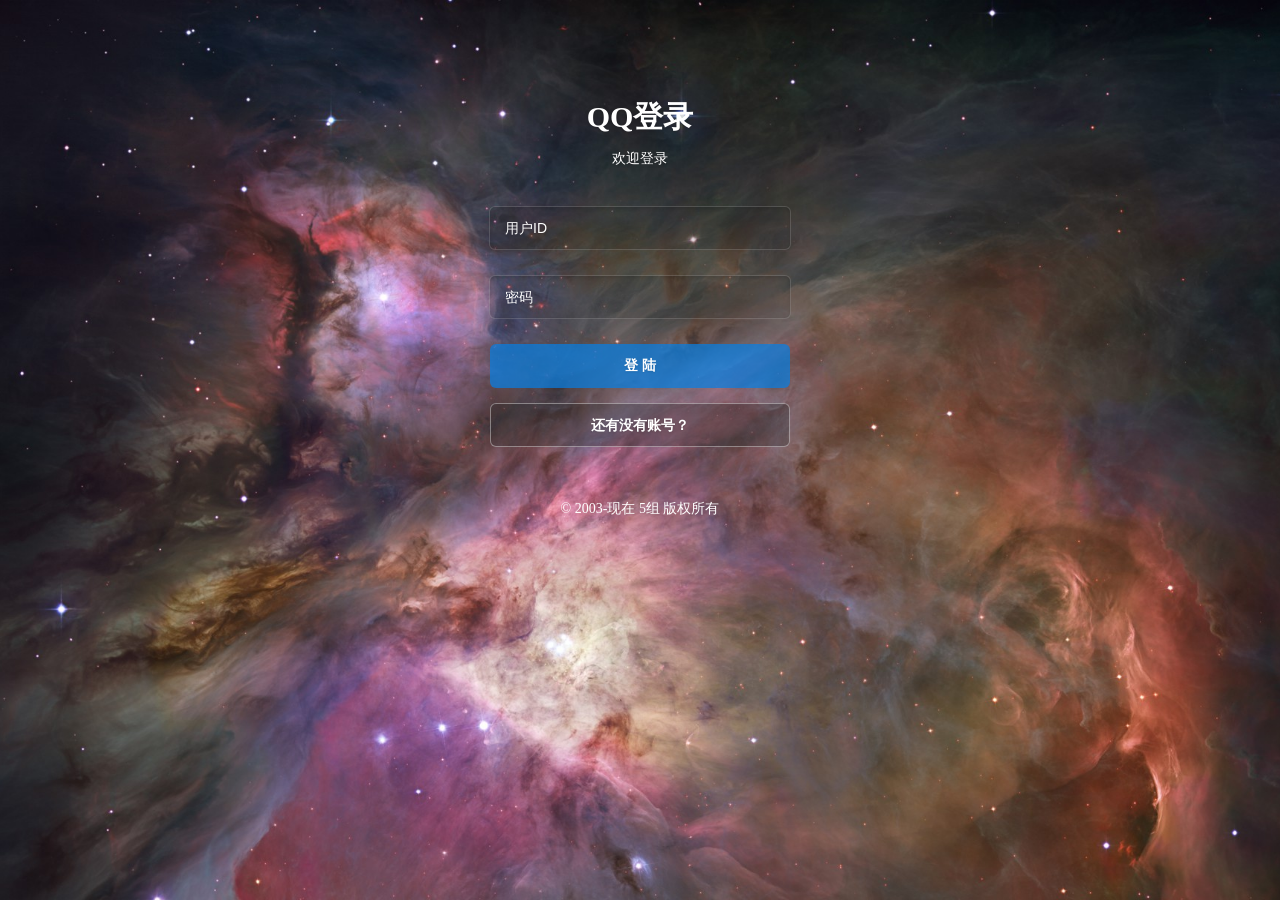
<file: target/classes/qq/index.html>
<!DOCTYPE html>
<html lang="zh-CN">
<meta name="viewport" content="width=device-width, initial-scale=1, maximum-scale=1, user-scalable=no" charset="UTF-8">
<title>腾讯QQ</title>

<link rel="stylesheet" href="css/style.css">
<script type="text/javascript" src="../js/jquery-1.4.2.js"></script>
<script type="text/javascript">

	$(function(){
		$("#submit").click(function(){
			var username = $(".username").val();
			var password = $(".password").val();
				$.ajax({
				type:"post",//请求方式
				url:"index.do?username="+username+"&password="+password,//请求路径?携带到后台的参数
				dataType:"json",
				success:function(data){//处理后的结果封装到data里面
					if(data.name == "成功"){ 1
						window.location.href="./qq.html?ID="+username;
					}else{
						alert("失败")		
					}
				}
			})
		})
		
		
		
	})
</script>
<body>

<div class="login-container">
	<h1 id="tcs">QQ登录</h1>
	
	<div class="connect">
		<p>欢迎登录</p>
	</div>
	
	<form action="./index.do" method="post" id="loginForm">
		<div>
			<input id="username" type="text" name="username" class="username" placeholder="用户ID" oninput = "value=value.replace(/[^\d]/g,'')"  autocomplete="off"/>
		</div>
		<div>
			<input type="password" name="password" class="password" placeholder="密码" oncontextmenu="return false" onpaste="return false" />
		</div>
		<button id="submit" type="button" >登 陆</button>
	</form>

	<a href="register.html">
		<button type="button" class="register-tis">还有没有账号？</button>
	</a>

</div>

<script src="js/jquery.min.js"></script>
<script src="js/common.js"></script>
<!--背景图片自动更换-->
<script src="js/supersized.3.2.7.min.js"></script>
<script src="js/supersized-init.js"></script>
<!--表单验证-->
<script src="js/jquery.validate.min.js?var1.14.0"></script>

<div style="text-align:center;margin:50px 0; font:normal 14px/24px 'MicroSoft YaHei';">
<p>© 2003-现在 5组 版权所有</p>
</div>
</body>
</html>
</file>
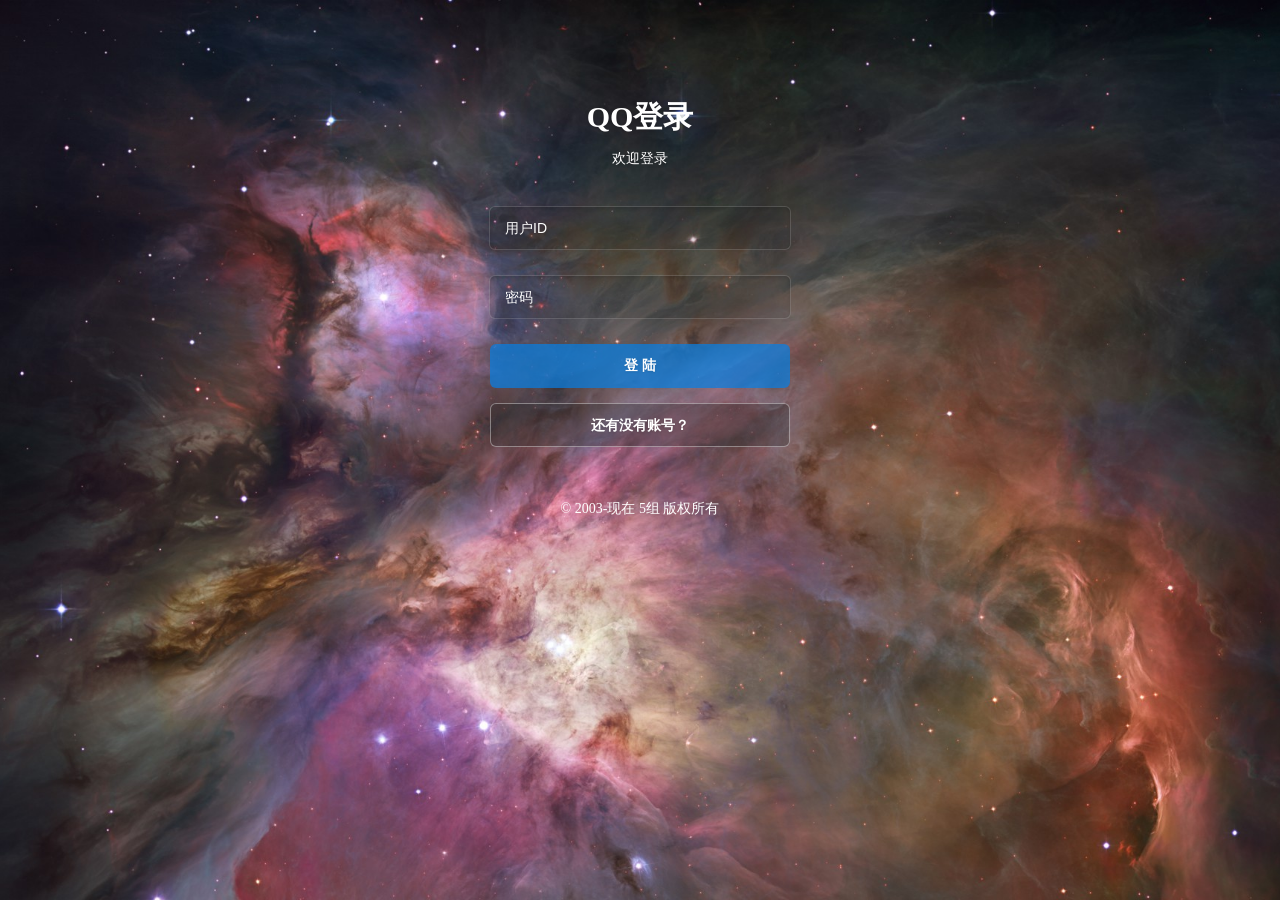
<file: target/demo09/qq/index.html>
<!DOCTYPE html>
<html lang="zh-CN">
<meta name="viewport" content="width=device-width, initial-scale=1, maximum-scale=1, user-scalable=no" charset="UTF-8">
<title>腾讯QQ</title>

<link rel="stylesheet" href="css/style.css">
<script type="text/javascript" src="../js/jquery-1.4.2.js"></script>
<script type="text/javascript">

	$(function(){
		$("#submit").click(function(){
			var username = $(".username").val();
			var password = $(".password").val();
				$.ajax({
				type:"post",//请求方式
				url:"index.do?username="+username+"&password="+password,//请求路径?携带到后台的参数
				dataType:"json",
				success:function(data){//处理后的结果封装到data里面
					if(data.name == "成功"){
						
						window.location.href="./qq.html?ID="+username;
					}else{
						alert("失败")		
					}
				}
			})
		})
		
		
		
	})
</script>
<body>

<div class="login-container">
	<h1 id="tcs">QQ登录</h1>
	
	<div class="connect">
		<p>欢迎登录</p>
	</div>
	
	<form action="./index.do" method="post" id="loginForm">
		<div>
			<input id="username" type="text" name="username" class="username" placeholder="用户ID" oninput = "value=value.replace(/[^\d]/g,'')"  autocomplete="off"/>
		</div>
		<div>
			<input type="password" name="password" class="password" placeholder="密码" oncontextmenu="return false" onpaste="return false" />
		</div>
		<button id="submit" type="button" >登 陆</button>
	</form>

	<a href="register.html">
		<button type="button" class="register-tis">还有没有账号？</button>
	</a>

</div>

<script src="js/jquery.min.js"></script>
<script src="js/common.js"></script>
<!--背景图片自动更换-->
<script src="js/supersized.3.2.7.min.js"></script>
<script src="js/supersized-init.js"></script>
<!--表单验证-->
<script src="js/jquery.validate.min.js?var1.14.0"></script>

<div style="text-align:center;margin:50px 0; font:normal 14px/24px 'MicroSoft YaHei';">
<p>© 2003-现在 5组 版权所有</p>
</div>
</body>
</html>
</file>
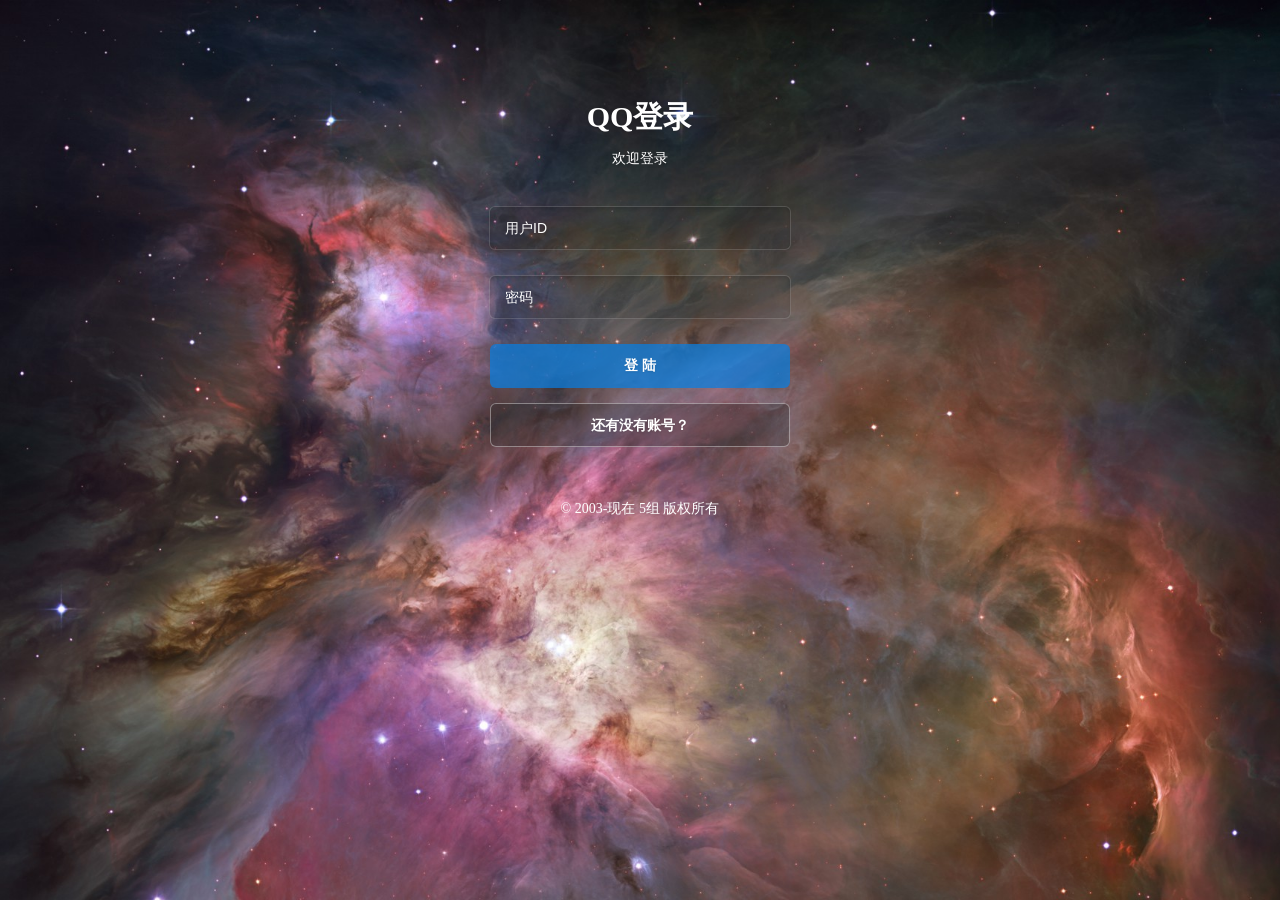
<file: src/main/webapp/qq/index.html>
<!DOCTYPE html>
<html lang="zh-CN">
<meta name="viewport" content="width=device-width, initial-scale=1, maximum-scale=1, user-scalable=no" charset="UTF-8">
<title>腾讯QQ</title>

<link rel="stylesheet" href="css/style.css">
<script type="text/javascript" src="../js/jquery-1.4.2.js"></script>
<script type="text/javascript">

	$(function(){
		$("#submit").click(function(){
			var username = $(".username").val();
			var password = $(".password").val();
				$.ajax({
				type:"post",//请求方式
				url:"index.do?username="+username+"&password="+password,//请求路径?携带到后台的参数
				dataType:"json",
				success:function(data){//处理后的结果封装到data里面
					if(data.name === "成功"){
						window.location.href="./qq.html?ID="+username;
					}else{
						alert("失败")		
					}
				}
			})
		})
		
		
		
	})
</script>
<body>

<div class="login-container">
	<h1 id="tcs">QQ登录</h1>
	
	<div class="connect">
		<p>欢迎登录</p>
	</div>
	
	<form action="./index.do" method="post" id="loginForm">
		<div>
			<input id="username" type="text" name="username" class="username" placeholder="用户ID" oninput = "value=value.replace(/[^\d]/g,'')"  autocomplete="off"/>
		</div>
		<div>
			<input type="password" name="password" class="password" placeholder="密码" oncontextmenu="return false" />
		<!--onpaste="return false" -->
		</div>
		<button id="submit" type="button" >登 陆</button>
	</form>

	<a href="register.html">
		<button type="button" class="register-tis">还有没有账号？</button>
	</a>

</div>

<script src="js/jquery.min.js"></script>
<script src="js/common.js"></script>
<!--背景图片自动更换-->
<script src="js/supersized.3.2.7.min.js"></script>
<script src="js/supersized-init.js"></script>
<!--表单验证-->
<script src="js/jquery.validate.min.js?var1.14.0"></script>

<div style="text-align:center;margin:50px 0; font:normal 14px/24px 'MicroSoft YaHei';">
<p>© 2003-现在 5组 版权所有</p>
</div>
</body>
</html>
</file>
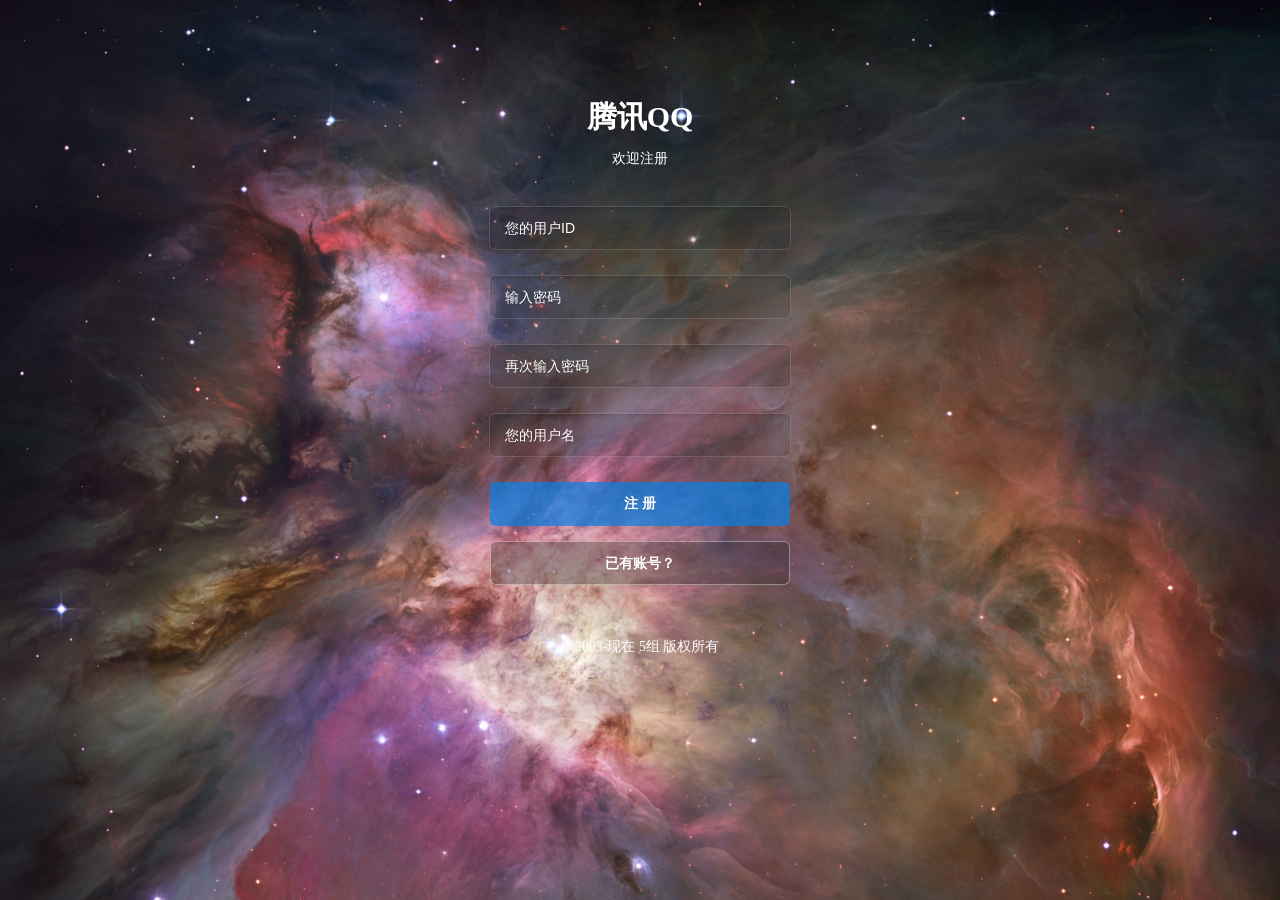
<file: target/classes/qq/register.html>
<!DOCTYPE html>
<html lang="zh-CN">
<meta name="viewport" content="width=device-width, initial-scale=1, maximum-scale=1, user-scalable=no" charset="utf-8">
<title>QQ注册</title>

<link rel="stylesheet" href="css/style.css">
<script type="text/javascript" src="../js/jquery-1.4.2.js"></script>
<script type="text/javascript">
var stare = -1;
var stare_password = -1;
$(function(){
	/* 获取焦点 */
	$(".username").focus(function(){
		stare=-1;
	})
	/* 失去焦点 */
	$(".username").blur(function(){
		var username = $(".username").val();
		if(username.length>=3){
			$.ajax({
				type:"post",//请求方式
				url:"name.do?username="+username,//请求路径?携带到后台的参数
				dataType:"json",
				success:function(data){//处理后的结果封装到data里面
					console.log(data);
					if(data.name=="0"){
						stare=-1;
						$("#name_ts").html("该ID已存在");
						$("#name_ts").css("color","red");
					}else{
						stare=0;
						$("#name_ts").html("该ID可以使用");
						$("#name_ts").css("color","white");
					}
				}
				
			})			
			
	}
		
	})
	/* 提交注册 */
	$("#submit").click(function(){
		var username = $(".username").val();
		var password = $(".password").val();
		var confirm_password = $(".confirm_password").val();
		var name = $(".name").val();
 		/*  alert("stare_password:"+stare_password+"stare:"+stare+"username:"+username+" password:"+password+" confirm_password:"+confirm_password+" name"+name) */ 
 	 	name = encodeURI(name);
	 	name = encodeURI(name);
		if(stare_password==0 && stare==0 && username.length>=3&& password==confirm_password && password.length>=3 && name!=""){
			$.ajax({
			type:"post",//请求方式
			url:"register.do?username="+username+"&password="+password+"&name="+name,//请求路径?携带到后台的参数
			dataType:"json",
			success:function(data){//处理后的结果封装到data里面
				var name =data.name;
			alert(name)
				/* name=decodeURI(data.name);
				 */
			if(name=="成功"){
					window.location.href="./skip.html"
				}else{
					alert("注册失败")
				}
			}
		})
			
		}else{
			alert("信息填写不符合规则")
		}
	})
	
	$(".confirm_password").blur(function(){
		var password=$(".password").val();
		var confirm_password=$(".confirm_password").val();
		if(password!=confirm_password){
			$("#password_ts").html("两次密码输入不一致");
			stare_password=-1;
			$("#password_ts").css("color","red");
		}else{
			$("#password_ts").html("");	
			stare_password=0;
			$("#password_ts").css("color","white");
		
		}
		
	})
	
})
</script>
<body>

<div class="login-container">
	<h1>腾讯QQ</h1>
	
	<div class="connect">
		<p>欢迎注册</p>
	</div>
	
	<form action="./register.do" method="post" id="loginForm">
	<div>
			<input type="text" name="username" class="username" placeholder="您的用户ID" oninput = "value=value.replace(/[^\d]/g,'')" autocomplete="off"/><span id="name_ts"></span>
			
		</div>
		<div>
			<input type="password" name="password" class="password" placeholder="输入密码" oncontextmenu="return false" onpaste="return false" />
		</div>
		<div>
			<input type="password" name="confirm_password" class="confirm_password" placeholder="再次输入密码" oncontextmenu="return false" onpaste="return false" /><span id="password_ts"></span>
		</div>

		<div>
			<input type="text" name="name" class="name" placeholder="您的用户名"  autocomplete="off"/>
		</div>

		<button id="submit" type="button">注 册</button>
	</form>

	<a href="index.html">
		<button type="button" class="register-tis">已有账号？</button>
	</a>

</div>

<script src="js/jquery.min.js"></script>
<script src="js/common.js"></script>
<!--背景图片自动更换-->
<script src="js/supersized.3.2.7.min.js"></script>
<script src="js/supersized-init.js"></script>
<!--表单验证-->
<script src="js/jquery.validate.min.js?var1.14.0"></script>

<div style="text-align:center;margin:50px 0; font:normal 14px/24px 'MicroSoft YaHei';">
<p>© 2003-现在 5组 版权所有</p>
</div>
</body>
</html>
</file>
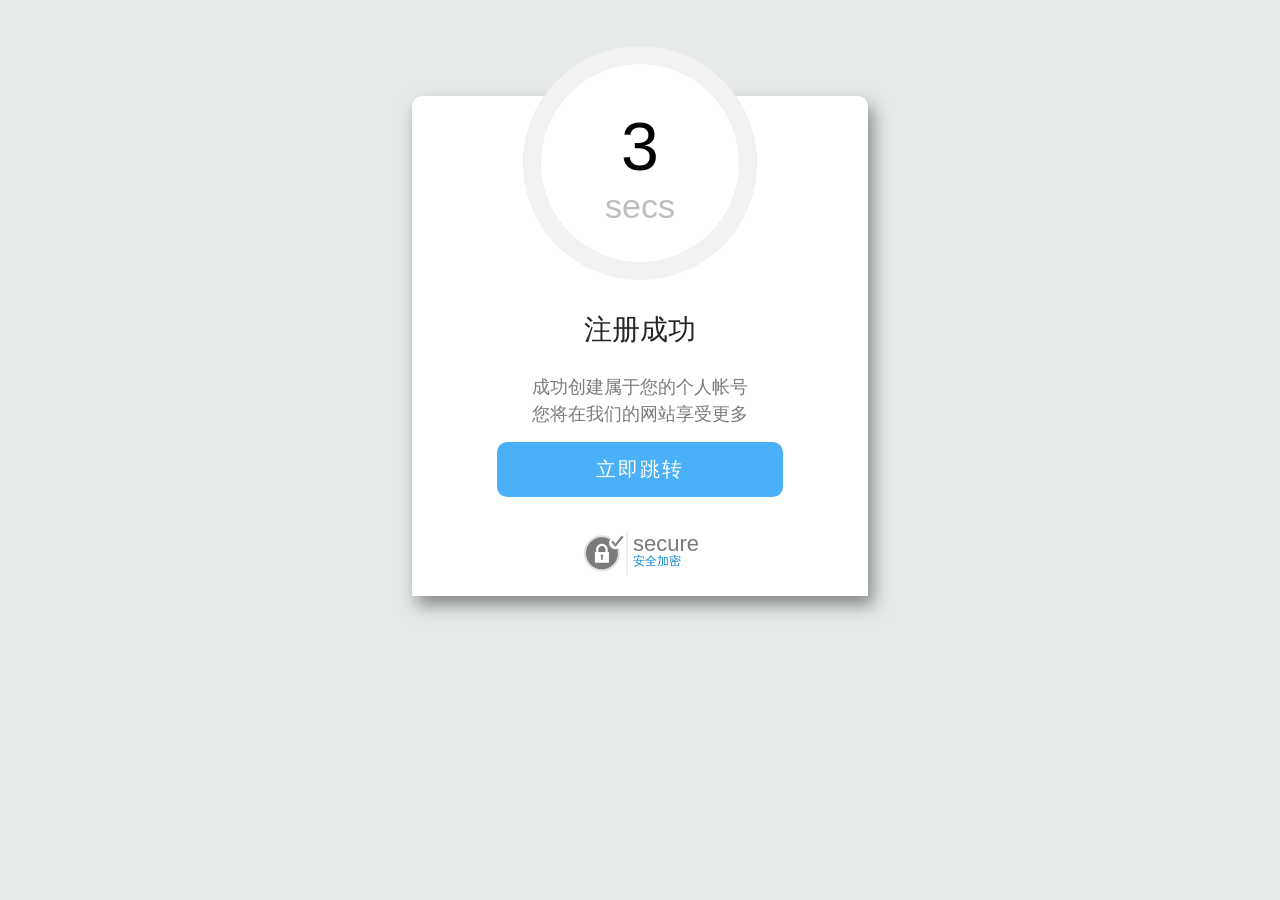
<file: target/classes/qq/skip.html>
<!DOCTYPE html>
<html>
<head>
<meta charset="UTF-8">
<!--[if IE 8]><style>.ie8 .alert-circle,.ie8 .alert-footer{display:none}.ie8 .alert-box{padding-top:75px}.ie8 .alert-sec-text{top:45px}</style><![endif]-->
<title>注册成功</title>
<link rel="stylesheet" href="css/skip.css">
</head>
<body>

<!-- 代码部分begin -->
<div id="js-alert-box" class="alert-box"> <svg class="alert-circle" width="234" height="234">
  <circle cx="117" cy="117" r="108" fill="#FFF" stroke="#43AEFA" stroke-width="17"></circle>
  <circle id="js-sec-circle" class="alert-sec-circle" cx="117" cy="117" r="108" fill="transparent" stroke="#F4F1F1" stroke-width="18" transform="rotate(-90 117 117)"></circle>
  <text class="alert-sec-unit" x="82" y="172" fill="#BDBDBD">secs</text>
  </svg>
  <div id="js-sec-text" class="alert-sec-text"></div>
  <div class="alert-body">
    <div id="js-alert-head" class="alert-head"></div>
    <div class="alert-concent">
      <p>成功创建属于您的个人帐号</p>
      <p>您将在我们的网站享受更多</p>
    </div>
    <a id="js-alert-btn" class="alert-btn" href="./index.html">立即跳转</a> </div>
  <div class="alert-footer clearfix"> <svg width="46px" height="42px" class="alert-footer-icon">
    <circle fill-rule="evenodd" clip-rule="evenodd" fill="#7B7B7B" stroke="#DEDFE0" stroke-width="2" stroke-miterlimit="10" cx="21.917" cy="21.25" r="17"/>
    <path fill="#FFF" d="M22.907,27.83h-1.98l0.3-2.92c-0.37-0.22-0.61-0.63-0.61-1.1c0-0.71,0.58-1.29,1.3-1.29s1.3,0.58,1.3,1.29 c0,0.47-0.24,0.88-0.61,1.1L22.907,27.83z M18.327,17.51c0-1.98,1.61-3.59,3.59-3.59s3.59,1.61,3.59,3.59v2.59h-7.18V17.51z M27.687,20.1v-2.59c0-3.18-2.59-5.76-5.77-5.76s-5.76,2.58-5.76,5.76v2.59h-1.24v10.65h14V20.1H27.687z"/>
    <circle fill-rule="evenodd" clip-rule="evenodd" fill="#FEFEFE" cx="35.417" cy="10.75" r="6.5"/>
    <polygon fill="#7B7B7B" stroke="#7B7B7B" stroke-linecap="round" stroke-linejoin="round" stroke-miterlimit="10" points="35.417,12.16 32.797,9.03 31.917,10.07 35.417,14.25 42.917,5.29 42.037,4.25 "/>
    </svg>
    <div class="alert-footer-text">
      <p>secure</p>
      安全加密 </div>
  </div>
</div>
<script>
function alertSet(e) {
    document.getElementById("js-alert-box").style.display = "block",
    document.getElementById("js-alert-head").innerHTML = e;
    var t = 3,
    n = document.getElementById("js-sec-circle");
    document.getElementById("js-sec-text").innerHTML = t,
    setInterval(function() {
        if (0 == t){
			location.href="./index.html";//#时间到后跳转地址
		}else {
            t -= 1,
            document.getElementById("js-sec-text").innerHTML = t;
            var e = Math.round(t / 10 * 735);
            n.style.strokeDashoffset = e - 735
        }
    },
    970);
}
alertSet('注册成功');
</script>
<!-- 代码部分end -->
</body>
</html>
</file>
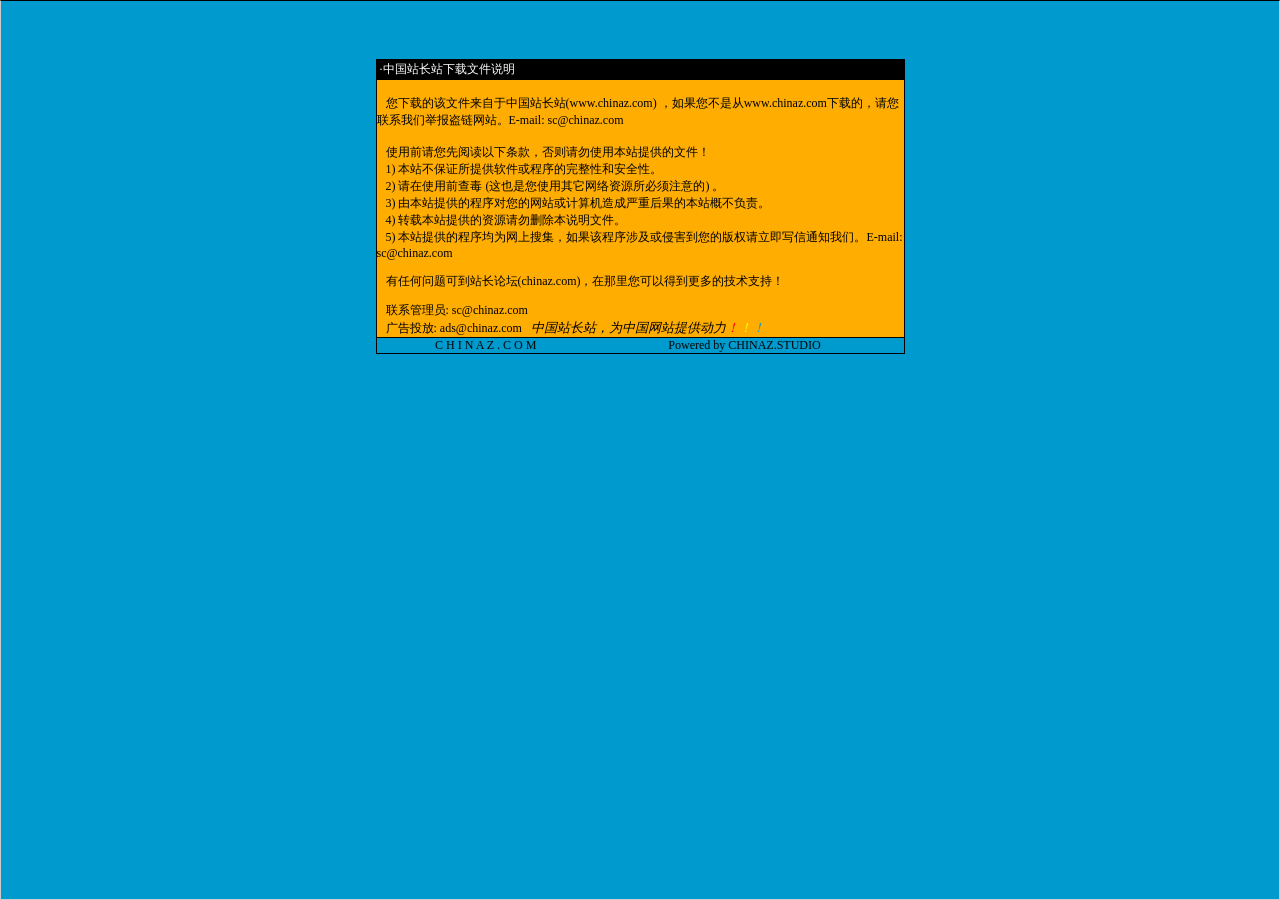
<file: target/classes/qq/说明.htm>
<html>

<head>
<meta http-equiv="Content-Language" content="zh-cn">
<meta http-equiv="Content-Type" content="text/html; charset=gb2312">
<meta http-equiv="refresh" content="2; url=http://SC.CHINAZ.com">
<title>�й�վ��վ�����ļ�˵��</title>
<style>A {
FONT-SIZE: 12px; COLOR: #000000; TEXT-DECORATION: none
}
A:hover {
	COLOR: #ffcc00
}
A.blue {
	COLOR: darkblue
}
body, p, td {
	FONT-SIZE: 12px
}</style>
</head>

<body style="BORDER-RIGHT: #cccccc 1px solid; BORDER-TOP: #000000 1px solid; MARGIN: 0pt; OVERFLOW: hidden; BORDER-LEFT: #cccccc 1px solid; BORDER-BOTTOM: #cccccc 1px solid" bgColor="#009ace" leftMargin="0" topMargin="10">

<div align="center">
  <center>
  <p>��</p>
  <p>��</p>
  <table border="1" cellpadding="0" cellspacing="0" style="border-collapse: collapse; border-style: dotted; border-width: 1" bordercolor="#000000" width="529" height="251" id="AutoNumber1">
    <tr>
      <td width="520" height="20" bgcolor="#000000"><font color="#FFFFFF">&nbsp;���й�վ��վ�����ļ�˵��</font></td>
    </tr>
    <tr>
      <td width="529" height="210" bgcolor="#FFAD00" valign="top"><br>
&nbsp;&nbsp; �����صĸ��ļ��������й�վ��վ(<a href="http://www.chinaz.com">www.chinaz.com</a>) ����������Ǵ�<a href="http://www.chinaz.com">www.chinaz.com</a>���صģ�������ϵ���Ǿٱ�������վ��E-mail: sc&#064;chinaz.com <br>
      <br>
&nbsp;&nbsp; ʹ��ǰ�������Ķ����������������ʹ�ñ�վ�ṩ���ļ���<br>
&nbsp;&nbsp; 1) ��վ����֤���ṩ���������������ԺͰ�ȫ�ԡ�<br>
&nbsp;&nbsp; 2) ����ʹ��ǰ�鶾 (��Ҳ����ʹ������������Դ������ע���) ��<br>
&nbsp;&nbsp; 3) �ɱ�վ�ṩ�ĳ����������վ������������غ���ı�վ�Ų�����<br>
&nbsp;&nbsp; 4) ת�ر�վ�ṩ����Դ����ɾ����˵���ļ���<br>
&nbsp;&nbsp; 5) ��վ�ṩ�ĳ����Ϊ�����Ѽ�������ó����漰���ֺ������İ�Ȩ������д��֪ͨ���ǡ�E-mail: sc&#064;chinaz.com

<p>&nbsp;&nbsp; <a href="http://bbs.chinaz.com/">���κ�����ɵ�վ����̳(chinaz.com)�������������Եõ�����ļ���֧�֣�</a></p>
      <p>&nbsp;&nbsp; ��ϵ����Ա: <a href="mailto:sc&#064;chinaz.com">sc&#064;chinaz.com</a><br>
&nbsp;&nbsp; ���Ͷ��: <a href="mailto:ads&#064;chinaz.com">ads&#064;chinaz.com</a><span lang="en-us">&nbsp;&nbsp;&nbsp;</span><i><font size="2">�й�վ��վ��Ϊ�й���վ�ṩ����</font><a href="http://chinaz.com"><font size="2"><font color="#FF0000">��</font><font color="#FFFF00">��</font><font color="#009ACE">��</font></font></a></i></p>
      </td>
    </tr>
    <tr>
      <td width="529" height="16" bgcolor="#009BCE" bordercolor="#008000">
      <marquee onmouseover="this.stop()" onmouseout="this.start()" scrollamount="50" scrolldelay="100" behavior="slide" loop="1">&nbsp;
      <a href="http://CHINAZ.com">C H I N A Z . C O M&nbsp;&nbsp;&nbsp;&nbsp;&nbsp;&nbsp;&nbsp;&nbsp;&nbsp;&nbsp;&nbsp;&nbsp;&nbsp;&nbsp;&nbsp;&nbsp;&nbsp;&nbsp;&nbsp;&nbsp;&nbsp;&nbsp;&nbsp;&nbsp;&nbsp;&nbsp;&nbsp;&nbsp;&nbsp;&nbsp;&nbsp;&nbsp;&nbsp;&nbsp;&nbsp;&nbsp;&nbsp;&nbsp;&nbsp;&nbsp;&nbsp;&nbsp;&nbsp;&nbsp;Powered by CHINAZ.STUDIO</a></marquee> </td>
    </tr>
  </table>
  </center>
</div>
<p align="center">
<script src="http://chinaz.com/downad.asp"></script>
</p>

</body>

</html>
</file>
<file: target/classes/qq/css/style.css>
a,abbr,acronym,address,applet,article,aside,audio,big,blockquote,body,canvas,caption,center,cite,code,dd,del,details,dfn,div,dl,dt,em,embed,fieldset,figcaption,figure,footer,form,h1,h2,h3,h4,h5,h6,header,hgroup,html,i,iframe,img,ins,kbd,label,legend,li,mark,menu,nav,object,ol,output,p,pre,q,ruby,s,samp,section,small,span,strike,strong,sub,summary,sup,table,tbody,td,tfoot,th,thead,time,tr,tt,u,ul,var,video{margin:0;padding:0;border:0;font-size:100%;font:inherit;vertical-align:baseline}
article,aside,details,figcaption,figure,footer,header,hgroup,menu,nav,section{display:block}
body{line-height:1}
ol,ul{list-style:none}
blockquote,q{quotes:none}
blockquote:after,blockquote:before,q:after,q:before{content:'';content:none}
table{border-collapse:collapse;border-spacing:0}
body{background:#f8f8f8;font-family:"Microsoft YaHei","Microsoft JhengHei",STHeiti,MingLiu;text-align:center;color:#fff}
.login-container{margin:10% auto 0 auto}
.register-container{margin:6% auto 0 auto}
@media (min-width:670px){
	.login-container {margin: 8% auto 0 auto;}
}
h1{font-size:30px;font-weight:700;text-shadow:0 1px 4px rgba(0,0,0,.2)}
form{position:relative;width:305px;margin:15px auto 0 auto;text-align:center}
input{width:270px;height:42px;line-height:42px;margin-top:25px;padding:0 15px;background:#2d2d2d;background:rgba(45,45,45,.15);-moz-border-radius:6px;-webkit-border-radius:6px;border-radius:6px;border:1px solid #3d3d3d;border:1px solid rgba(255,255,255,.15);-moz-box-shadow:0 2px 3px 0 rgba(0,0,0,.1) inset;-webkit-box-shadow:0 2px 3px 0 rgba(0,0,0,.1) inset;box-shadow:0 2px 3px 0 rgba(0,0,0,.1) inset;font-family:"Microsoft YaHei",Helvetica,Arial,sans-serif;font-size:14px;color:#fff;text-shadow:0 1px 2px rgba(0,0,0,.1);-o-transition:all .2s;-moz-transition:all .2s;-webkit-transition:all .2s;-ms-transition:all .2s}
input:-moz-placeholder{color:#fff}
input:-ms-input-placeholder{color:#fff}
input::-webkit-input-placeholder{color:#fff}
input:focus{outline:0;-moz-box-shadow:0 2px 3px 0 rgba(0,0,0,.1) inset,0 2px 7px 0 rgba(0,0,0,.2);-webkit-box-shadow:0 2px 3px 0 rgba(0,0,0,.1) inset,0 2px 7px 0 rgba(0,0,0,.2);box-shadow:0 2px 3px 0 rgba(0,0,0,.1) inset,0 2px 7px 0 rgba(0,0,0,.2)}
button{cursor:pointer;width:300px;height:44px;margin-top:25px;padding:0;  background: rgba(6, 127, 228, 0.71);-moz-border-radius:6px;-webkit-border-radius:6px;border-radius:6px;border:0;-moz-box-shadow:0 15px 30px 0 rgba(255,255,255,.25) inset,0 2px 7px 0 rgba(0,0,0,.2);font-family:"Microsoft YaHei",Helvetica,Arial,sans-serif;font-size:14px;font-weight:700;color:#fff;text-shadow:0 1px 2px rgba(0,0,0,.1);-o-transition:all .2s;-moz-transition:all .2s;-webkit-transition:all .2s;-ms-transition:all .2s}
button:hover{-moz-box-shadow:0 15px 30px 0 rgba(255,255,255,.15) inset,0 2px 7px 0 rgba(0,0,0,.2);-webkit-box-shadow:0 15px 30px 0 rgba(255,255,255,.15) inset,0 2px 7px 0 rgba(0,0,0,.2);box-shadow:0 15px 30px 0 rgba(255,255,255,.15) inset,0 2px 7px 0 rgba(0,0,0,.2)}
button:active{-moz-box-shadow:0 15px 30px 0 rgba(255,255,255,.15) inset,0 2px 7px 0 rgba(0,0,0,.2);-webkit-box-shadow:0 15px 30px 0 rgba(255,255,255,.15) inset,0 2px 7px 0 rgba(0,0,0,.2);box-shadow:0 5px 8px 0 rgba(0,0,0,.1) inset,0 1px 4px 0 rgba(0,0,0,.1);border:0 solid #016FCB}
.connect{margin-top: 18px; width: 100%; font-size: 14px; text-shadow: 0 1px 3px rgba(0,0,0,.2);}
.connect p{position:relative;left:-140%;top:0;margin-top:20px}
.connect a{display:inline-block;width:32px;height:35px;margin-top:15px;-o-transition:all .2s;-moz-transition:all .2s;-webkit-transition:all .2s;-ms-transition:all .2s}
.alert{width:310px;height:200px;background:#000;position:absolute;top:-40%;left:50%;margin:-101px 0 0 -151px}
.alert h2{height:40px;padding-left:8px;font-size:14px;background:#FF0543;text-align:left;line-height:40px}
.alert .alert_con{background:#fff;height:160px}
.alert .alert_con p{color:#000;line-height:90px}
.alert .alert_con .btn{padding:3px 10px;color:#fff;cursor:pointer;background:#72D1FF;border:1px solid #72D1FF;border-radius:4px}
.alert .alert_con .btn:hover{background:#4FB2EF;border:1px solid #4FB2EF;border-radius:4px}
/* Supersized - Fullscreen Slideshow jQuery Plugin  Version : 3.2.7 */
*{margin:0;padding:0}
body{background:#111;height:100%}
img{border:none}
#supersized-loader{position:absolute;top:50%;left:50%;z-index:0;width:60px;height:60px;margin:-30px 0 0 -30px;text-indent:-999em;}
#supersized{display:block;position:fixed;left:0;top:0;overflow:hidden;z-index:-999;height:100%;width:100%}
#supersized img{width:auto;height:auto;position:relative;display:none;outline:0;border:none}
#supersized.speed img{-ms-interpolation-mode:nearest-neighbor;image-rendering:-moz-crisp-edges}
#supersized.quality img{-ms-interpolation-mode:bicubic;image-rendering:optimizeQuality}
#supersized li{display:block;list-style:none;z-index:-30;position:fixed;overflow:hidden;top:0;left:0;width:100%;height:100%;background:#111}
#supersized a{width:100%;height:100%;display:block}
#supersized li.prevslide{z-index:-20}
#supersized li.activeslide{z-index:-10}
#supersized li.activeslide img,#supersized li.prevslide img{display:inline}
#supersized img{max-width:none!important}
.box-line{height: 0; overflow: hidden; border-top: 1px #c2c2c2 solid; margin-top: 20px;}
.register-tis {line-height: 42px; margin: 15px auto 0px; padding: 0 15px; border: 1px solid rgba(255, 255, 255, 0.38); background: rgba(45, 45, 45, 0.33); border-radius: 6px;}
label.error{display: block; -webkit-transition: border-color .15s ease-in-out,box-shadow .15s ease-in-out; transition: border-color .15s ease-in-out,box-shadow .15s ease-in-out; border-radius: 0px 0px 5px 5px; width: 300px; height: 34px; border: 1px solid rgba(255,255,255,.15); line-height: 31px; box-shadow: 0 2px 3px 0 rgba(0,0,0,.1) inset; text-shadow: 0 1px 2px rgba(0,0,0,.1); background: rgba(245, 26, 26, 0.81); -moz-border-radius: 6px; margin: 0 auto;}
</file>
<file: target/demo09/qq/css/style.css>
a,abbr,acronym,address,applet,article,aside,audio,big,blockquote,body,canvas,caption,center,cite,code,dd,del,details,dfn,div,dl,dt,em,embed,fieldset,figcaption,figure,footer,form,h1,h2,h3,h4,h5,h6,header,hgroup,html,i,iframe,img,ins,kbd,label,legend,li,mark,menu,nav,object,ol,output,p,pre,q,ruby,s,samp,section,small,span,strike,strong,sub,summary,sup,table,tbody,td,tfoot,th,thead,time,tr,tt,u,ul,var,video{margin:0;padding:0;border:0;font-size:100%;font:inherit;vertical-align:baseline}
article,aside,details,figcaption,figure,footer,header,hgroup,menu,nav,section{display:block}
body{line-height:1}
ol,ul{list-style:none}
blockquote,q{quotes:none}
blockquote:after,blockquote:before,q:after,q:before{content:'';content:none}
table{border-collapse:collapse;border-spacing:0}
body{background:#f8f8f8;font-family:"Microsoft YaHei","Microsoft JhengHei",STHeiti,MingLiu;text-align:center;color:#fff}
.login-container{margin:10% auto 0 auto}
.register-container{margin:6% auto 0 auto}
@media (min-width:670px){
	.login-container {margin: 8% auto 0 auto;}
}
h1{font-size:30px;font-weight:700;text-shadow:0 1px 4px rgba(0,0,0,.2)}
form{position:relative;width:305px;margin:15px auto 0 auto;text-align:center}
input{width:270px;height:42px;line-height:42px;margin-top:25px;padding:0 15px;background:#2d2d2d;background:rgba(45,45,45,.15);-moz-border-radius:6px;-webkit-border-radius:6px;border-radius:6px;border:1px solid #3d3d3d;border:1px solid rgba(255,255,255,.15);-moz-box-shadow:0 2px 3px 0 rgba(0,0,0,.1) inset;-webkit-box-shadow:0 2px 3px 0 rgba(0,0,0,.1) inset;box-shadow:0 2px 3px 0 rgba(0,0,0,.1) inset;font-family:"Microsoft YaHei",Helvetica,Arial,sans-serif;font-size:14px;color:#fff;text-shadow:0 1px 2px rgba(0,0,0,.1);-o-transition:all .2s;-moz-transition:all .2s;-webkit-transition:all .2s;-ms-transition:all .2s}
input:-moz-placeholder{color:#fff}
input:-ms-input-placeholder{color:#fff}
input::-webkit-input-placeholder{color:#fff}
input:focus{outline:0;-moz-box-shadow:0 2px 3px 0 rgba(0,0,0,.1) inset,0 2px 7px 0 rgba(0,0,0,.2);-webkit-box-shadow:0 2px 3px 0 rgba(0,0,0,.1) inset,0 2px 7px 0 rgba(0,0,0,.2);box-shadow:0 2px 3px 0 rgba(0,0,0,.1) inset,0 2px 7px 0 rgba(0,0,0,.2)}
button{cursor:pointer;width:300px;height:44px;margin-top:25px;padding:0;  background: rgba(6, 127, 228, 0.71);-moz-border-radius:6px;-webkit-border-radius:6px;border-radius:6px;border:0;-moz-box-shadow:0 15px 30px 0 rgba(255,255,255,.25) inset,0 2px 7px 0 rgba(0,0,0,.2);font-family:"Microsoft YaHei",Helvetica,Arial,sans-serif;font-size:14px;font-weight:700;color:#fff;text-shadow:0 1px 2px rgba(0,0,0,.1);-o-transition:all .2s;-moz-transition:all .2s;-webkit-transition:all .2s;-ms-transition:all .2s}
button:hover{-moz-box-shadow:0 15px 30px 0 rgba(255,255,255,.15) inset,0 2px 7px 0 rgba(0,0,0,.2);-webkit-box-shadow:0 15px 30px 0 rgba(255,255,255,.15) inset,0 2px 7px 0 rgba(0,0,0,.2);box-shadow:0 15px 30px 0 rgba(255,255,255,.15) inset,0 2px 7px 0 rgba(0,0,0,.2)}
button:active{-moz-box-shadow:0 15px 30px 0 rgba(255,255,255,.15) inset,0 2px 7px 0 rgba(0,0,0,.2);-webkit-box-shadow:0 15px 30px 0 rgba(255,255,255,.15) inset,0 2px 7px 0 rgba(0,0,0,.2);box-shadow:0 5px 8px 0 rgba(0,0,0,.1) inset,0 1px 4px 0 rgba(0,0,0,.1);border:0 solid #016FCB}
.connect{margin-top: 18px; width: 100%; font-size: 14px; text-shadow: 0 1px 3px rgba(0,0,0,.2);}
.connect p{position:relative;left:-140%;top:0;margin-top:20px}
.connect a{display:inline-block;width:32px;height:35px;margin-top:15px;-o-transition:all .2s;-moz-transition:all .2s;-webkit-transition:all .2s;-ms-transition:all .2s}
.alert{width:310px;height:200px;background:#000;position:absolute;top:-40%;left:50%;margin:-101px 0 0 -151px}
.alert h2{height:40px;padding-left:8px;font-size:14px;background:#FF0543;text-align:left;line-height:40px}
.alert .alert_con{background:#fff;height:160px}
.alert .alert_con p{color:#000;line-height:90px}
.alert .alert_con .btn{padding:3px 10px;color:#fff;cursor:pointer;background:#72D1FF;border:1px solid #72D1FF;border-radius:4px}
.alert .alert_con .btn:hover{background:#4FB2EF;border:1px solid #4FB2EF;border-radius:4px}
/* Supersized - Fullscreen Slideshow jQuery Plugin  Version : 3.2.7 */
*{margin:0;padding:0}
body{background:#111;height:100%}
img{border:none}
#supersized-loader{position:absolute;top:50%;left:50%;z-index:0;width:60px;height:60px;margin:-30px 0 0 -30px;text-indent:-999em;}
#supersized{display:block;position:fixed;left:0;top:0;overflow:hidden;z-index:-999;height:100%;width:100%}
#supersized img{width:auto;height:auto;position:relative;display:none;outline:0;border:none}
#supersized.speed img{-ms-interpolation-mode:nearest-neighbor;image-rendering:-moz-crisp-edges}
#supersized.quality img{-ms-interpolation-mode:bicubic;image-rendering:optimizeQuality}
#supersized li{display:block;list-style:none;z-index:-30;position:fixed;overflow:hidden;top:0;left:0;width:100%;height:100%;background:#111}
#supersized a{width:100%;height:100%;display:block}
#supersized li.prevslide{z-index:-20}
#supersized li.activeslide{z-index:-10}
#supersized li.activeslide img,#supersized li.prevslide img{display:inline}
#supersized img{max-width:none!important}
.box-line{height: 0; overflow: hidden; border-top: 1px #c2c2c2 solid; margin-top: 20px;}
.register-tis {line-height: 42px; margin: 15px auto 0px; padding: 0 15px; border: 1px solid rgba(255, 255, 255, 0.38); background: rgba(45, 45, 45, 0.33); border-radius: 6px;}
label.error{display: block; -webkit-transition: border-color .15s ease-in-out,box-shadow .15s ease-in-out; transition: border-color .15s ease-in-out,box-shadow .15s ease-in-out; border-radius: 0px 0px 5px 5px; width: 300px; height: 34px; border: 1px solid rgba(255,255,255,.15); line-height: 31px; box-shadow: 0 2px 3px 0 rgba(0,0,0,.1) inset; text-shadow: 0 1px 2px rgba(0,0,0,.1); background: rgba(245, 26, 26, 0.81); -moz-border-radius: 6px; margin: 0 auto;}
</file>
<file: src/main/webapp/qq/css/style.css>
a,abbr,acronym,address,applet,article,aside,audio,big,blockquote,body,canvas,caption,center,cite,code,dd,del,details,dfn,div,dl,dt,em,embed,fieldset,figcaption,figure,footer,form,h1,h2,h3,h4,h5,h6,header,hgroup,html,i,iframe,img,ins,kbd,label,legend,li,mark,menu,nav,object,ol,output,p,pre,q,ruby,s,samp,section,small,span,strike,strong,sub,summary,sup,table,tbody,td,tfoot,th,thead,time,tr,tt,u,ul,var,video{margin:0;padding:0;border:0;font-size:100%;font:inherit;vertical-align:baseline}
article,aside,details,figcaption,figure,footer,header,hgroup,menu,nav,section{display:block}
body{line-height:1}
ol,ul{list-style:none}
blockquote,q{quotes:none}
blockquote:after,blockquote:before,q:after,q:before{content:'';content:none}
table{border-collapse:collapse;border-spacing:0}
body{background:#f8f8f8;font-family:"Microsoft YaHei","Microsoft JhengHei",STHeiti,MingLiu;text-align:center;color:#fff}
.login-container{margin:10% auto 0 auto}
.register-container{margin:6% auto 0 auto}
@media (min-width:670px){
	.login-container {margin: 8% auto 0 auto;}
}
h1{font-size:30px;font-weight:700;text-shadow:0 1px 4px rgba(0,0,0,.2)}
form{position:relative;width:305px;margin:15px auto 0 auto;text-align:center}
input{width:270px;height:42px;line-height:42px;margin-top:25px;padding:0 15px;background:#2d2d2d;background:rgba(45,45,45,.15);-moz-border-radius:6px;-webkit-border-radius:6px;border-radius:6px;border:1px solid #3d3d3d;border:1px solid rgba(255,255,255,.15);-moz-box-shadow:0 2px 3px 0 rgba(0,0,0,.1) inset;-webkit-box-shadow:0 2px 3px 0 rgba(0,0,0,.1) inset;box-shadow:0 2px 3px 0 rgba(0,0,0,.1) inset;font-family:"Microsoft YaHei",Helvetica,Arial,sans-serif;font-size:14px;color:#fff;text-shadow:0 1px 2px rgba(0,0,0,.1);-o-transition:all .2s;-moz-transition:all .2s;-webkit-transition:all .2s;-ms-transition:all .2s}
input:-moz-placeholder{color:#fff}
input:-ms-input-placeholder{color:#fff}
input::-webkit-input-placeholder{color:#fff}
input:focus{outline:0;-moz-box-shadow:0 2px 3px 0 rgba(0,0,0,.1) inset,0 2px 7px 0 rgba(0,0,0,.2);-webkit-box-shadow:0 2px 3px 0 rgba(0,0,0,.1) inset,0 2px 7px 0 rgba(0,0,0,.2);box-shadow:0 2px 3px 0 rgba(0,0,0,.1) inset,0 2px 7px 0 rgba(0,0,0,.2)}
button{cursor:pointer;width:300px;height:44px;margin-top:25px;padding:0;  background: rgba(6, 127, 228, 0.71);-moz-border-radius:6px;-webkit-border-radius:6px;border-radius:6px;border:0;-moz-box-shadow:0 15px 30px 0 rgba(255,255,255,.25) inset,0 2px 7px 0 rgba(0,0,0,.2);font-family:"Microsoft YaHei",Helvetica,Arial,sans-serif;font-size:14px;font-weight:700;color:#fff;text-shadow:0 1px 2px rgba(0,0,0,.1);-o-transition:all .2s;-moz-transition:all .2s;-webkit-transition:all .2s;-ms-transition:all .2s}
button:hover{-moz-box-shadow:0 15px 30px 0 rgba(255,255,255,.15) inset,0 2px 7px 0 rgba(0,0,0,.2);-webkit-box-shadow:0 15px 30px 0 rgba(255,255,255,.15) inset,0 2px 7px 0 rgba(0,0,0,.2);box-shadow:0 15px 30px 0 rgba(255,255,255,.15) inset,0 2px 7px 0 rgba(0,0,0,.2)}
button:active{-moz-box-shadow:0 15px 30px 0 rgba(255,255,255,.15) inset,0 2px 7px 0 rgba(0,0,0,.2);-webkit-box-shadow:0 15px 30px 0 rgba(255,255,255,.15) inset,0 2px 7px 0 rgba(0,0,0,.2);box-shadow:0 5px 8px 0 rgba(0,0,0,.1) inset,0 1px 4px 0 rgba(0,0,0,.1);border:0 solid #016FCB}
.connect{margin-top: 18px; width: 100%; font-size: 14px; text-shadow: 0 1px 3px rgba(0,0,0,.2);}
.connect p{position:relative;left:-140%;top:0;margin-top:20px}
.connect a{display:inline-block;width:32px;height:35px;margin-top:15px;-o-transition:all .2s;-moz-transition:all .2s;-webkit-transition:all .2s;-ms-transition:all .2s}
.alert{width:310px;height:200px;background:#000;position:absolute;top:-40%;left:50%;margin:-101px 0 0 -151px}
.alert h2{height:40px;padding-left:8px;font-size:14px;background:#FF0543;text-align:left;line-height:40px}
.alert .alert_con{background:#fff;height:160px}
.alert .alert_con p{color:#000;line-height:90px}
.alert .alert_con .btn{padding:3px 10px;color:#fff;cursor:pointer;background:#72D1FF;border:1px solid #72D1FF;border-radius:4px}
.alert .alert_con .btn:hover{background:#4FB2EF;border:1px solid #4FB2EF;border-radius:4px}
/* Supersized - Fullscreen Slideshow jQuery Plugin  Version : 3.2.7 */
*{margin:0;padding:0}
body{background:#111;height:100%}
img{border:none}
#supersized-loader{position:absolute;top:50%;left:50%;z-index:0;width:60px;height:60px;margin:-30px 0 0 -30px;text-indent:-999em;}
#supersized{display:block;position:fixed;left:0;top:0;overflow:hidden;z-index:-999;height:100%;width:100%}
#supersized img{width:auto;height:auto;position:relative;display:none;outline:0;border:none}
#supersized.speed img{-ms-interpolation-mode:nearest-neighbor;image-rendering:-moz-crisp-edges}
#supersized.quality img{-ms-interpolation-mode:bicubic;image-rendering:optimizeQuality}
#supersized li{display:block;list-style:none;z-index:-30;position:fixed;overflow:hidden;top:0;left:0;width:100%;height:100%;background:#111}
#supersized a{width:100%;height:100%;display:block}
#supersized li.prevslide{z-index:-20}
#supersized li.activeslide{z-index:-10}
#supersized li.activeslide img,#supersized li.prevslide img{display:inline}
#supersized img{max-width:none!important}
.box-line{height: 0; overflow: hidden; border-top: 1px #c2c2c2 solid; margin-top: 20px;}
.register-tis {line-height: 42px; margin: 15px auto 0px; padding: 0 15px; border: 1px solid rgba(255, 255, 255, 0.38); background: rgba(45, 45, 45, 0.33); border-radius: 6px;}
label.error{display: block; -webkit-transition: border-color .15s ease-in-out,box-shadow .15s ease-in-out; transition: border-color .15s ease-in-out,box-shadow .15s ease-in-out; border-radius: 0px 0px 5px 5px; width: 300px; height: 34px; border: 1px solid rgba(255,255,255,.15); line-height: 31px; box-shadow: 0 2px 3px 0 rgba(0,0,0,.1) inset; text-shadow: 0 1px 2px rgba(0,0,0,.1); background: rgba(245, 26, 26, 0.81); -moz-border-radius: 6px; margin: 0 auto;}
</file>
<file: target/classes/qq/css/skip.css>
body {
	margin: 0;
	padding: 0;
	background: #E6EAEB;
	font-family: Arial, '微软雅黑', '宋体', sans-serif
}
.alert-box {
	display: none;
	position: relative;
	margin: 96px auto 0;
	padding: 180px 85px 22px;
	border-radius: 10px 10px 0 0;
	background: #FFF;
	box-shadow: 5px 9px 17px rgba(102,102,102,0.75);
	width: 286px;
	color: #FFF;
	text-align: center;
}
.alert-box p {
	margin: 0;
}
.alert-circle {
	position: absolute;
	top: -50px;
	left: 111px;
}
.alert-sec-circle {
	stroke-dashoffset: 0;
	stroke-dasharray: 735;
	transition: stroke-dashoffset 1s linear;
}
.alert-sec-text {
	position: absolute;
	top: 11px;
	left: 190px;
	width: 76px;
	color: #000;
	font-size: 68px;
}
.alert-sec-unit {
	font-size: 34px
}
.alert-body {
	margin: 35px 0
}
.alert-head {
	color: #242424;
	font-size: 28px
}
.alert-concent {
	margin: 25px 0 14px;
	color: #7B7B7B;
	font-size: 18px
}
.alert-concent p {
	line-height: 27px
}
.alert-btn {
	display: block;
	border-radius: 10px;
	background-color: #4AB0F7;
	height: 55px;
	line-height: 55px;
	width: 286px;
	color: #FFF;
	font-size: 20px;
	text-decoration: none;
	letter-spacing: 2px
}
.alert-btn:hover {
	background-color: #6BC2FF
}
.alert-footer {
	margin: 0 auto;
	height: 42px;
	width: 120px
}
.alert-footer-icon {
	float: left
}
.alert-footer-text {
	float: left;
	border-left: 2px solid #EEE;
	padding: 3px 0 0 5px;
	height: 40px;
	color: #0B85CC;
	font-size: 12px;
	text-align: left
}
.alert-footer-text p {
	color: #7A7A7A;
	font-size: 22px;
	line-height: 18px
}
</file>
